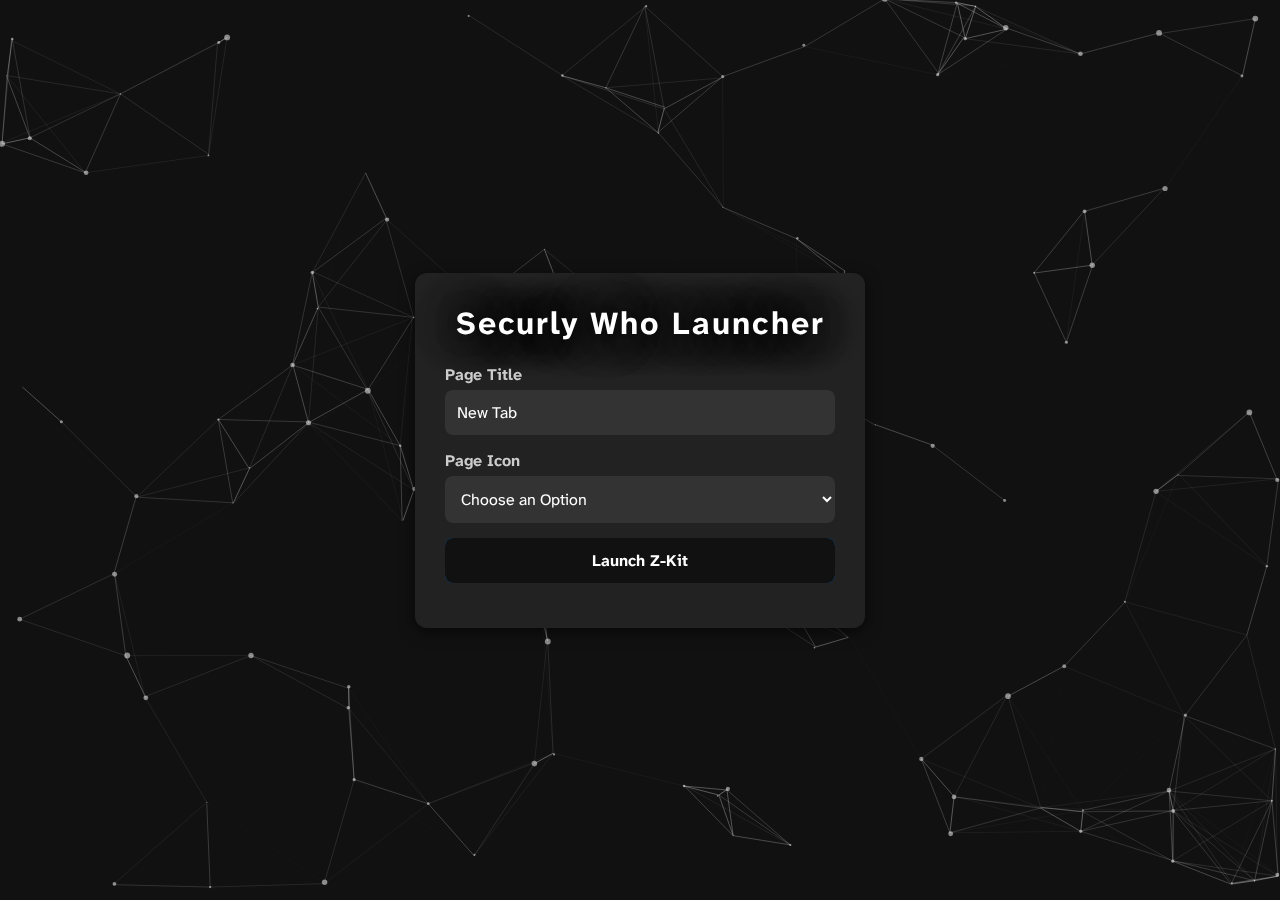
<file: index.html>
<!DOCTYPE html>
<html lang="en">
<head>
    <meta charset="UTF-8">
    <meta name="viewport" content="width=device-width, initial-scale=1.0">
    <link rel="stylesheet" href="https://raw.githubusercontent.com/Abovescore/zkit/main/style.css">
    <link rel="shortcut icon" href="https://raw.githubusercontent.com/Abovescore/zkit/main/resources/zkit.ico" type="image/x-icon">
    <link rel="preconnect" href="https://fonts.googleapis.com">
    <link rel="preconnect" href="https://fonts.gstatic.com" crossorigin>
    <link href="https://fonts.googleapis.com/css2?family=Afacad+Flux:wght@100..1000&family=Atkinson+Hyperlegible+Next:ital,wght@0,200..800;1,200..800&display=swap" rel="stylesheet">

    <meta property="benrogo:index", content="index">
    <meta property="benrogo:uvpath", content="/z/kit/uv.config.js">
    
    <title>Securly Who? Launcher</title>
    <style>
        * {
            margin: 0;
            padding: 0;
            box-sizing: border-box;
            font-family: 'Atkinson Hyperlegible Next', serif;
        }

        body {
            font-family: 'Arial', sans-serif;
            background-color: #111;
            color: #fff;
            display: flex;
            justify-content: center;
            align-items: center;
            min-height: 100vh;
            transition: background-color 0.3s ease;
        }

        .container {
            background-color: #222;
            padding: 30px;
            border-radius: 12px;
            box-shadow: 0 4px 15px rgba(0, 0, 0, 0.6);
            width: 100%;
            max-width: 450px;
        }

        h1 {
            font-size: 2rem;
            text-align: center;
            color: #fff;
            margin-bottom: 20px;
            letter-spacing: 2px;
            text-shadow: 
                0 0 20px rgba(0, 0, 0, 0.6),
                0 0 30px rgba(0, 0, 0, 0.6),
                0 0 40px rgba(0, 0, 0, 0.5),
                0 0 50px rgba(0, 0, 0, 0.4),
                0 0 60px rgba(0, 0, 0, 0.3),
                0 0 70px rgba(0, 0, 0, 0.2);
            animation: auraAnimation 2s infinite alternate, colorChange 3s infinite alternate;
        }

        @keyframes auraAnimation {
            0% {
                text-shadow: 
                    0 0 20px rgba(0, 0, 0, 0.6),
                    0 0 30px rgba(0, 0, 0, 0.6),
                    0 0 40px rgba(0, 0, 0, 0.5),
                    0 0 50px rgba(0, 0, 0, 0.4),
                    0 0 60px rgba(0, 0, 0, 0.3),
                    0 0 70px rgba(0, 0, 0, 0.2);
            }
            50% {
                text-shadow: 
                    0 0 30px rgba(0, 0, 0, 0.7),
                    0 0 40px rgba(0, 0, 0, 0.7),
                    0 0 50px rgba(0, 0, 0, 0.6),
                    0 0 60px rgba(0, 0, 0, 0.5),
                    0 0 70px rgba(0, 0, 0, 0.4),
                    0 0 80px rgba(0, 0, 0, 0.3);
            }
            100% {
                text-shadow: 
                    0 0 40px rgba(0, 0, 0, 0.8),
                    0 0 50px rgba(0, 0, 0, 0.8),
                    0 0 60px rgba(0, 0, 0, 0.7),
                    0 0 70px rgba(0, 0, 0, 0.6),
                    0 0 80px rgba(0, 0, 0, 0.5),
                    0 0 90px rgba(0, 0, 0, 0.4);
            }
        }

        @keyframes colorChange {
            0% {
                color: #fff;
            }
            50% {
                color: #aaa;
            }
            100% {
                color: #fff;
            }
        }

        label {
            display: block;
            font-size: 1rem;
            margin-bottom: 5px;
            color: #ccc;
            font-weight: bold;
        }

        input, select, button {
            width: 100%;
            padding: 12px;
            margin-bottom: 15px;
            border: none;
            border-radius: 8px;
            background-color: #333;
            color: #fff;
            font-size: 1rem;
            transition: all 0.3s ease;
            position: relative;
            overflow: hidden;
        }

        input:focus, select:focus, button:focus {
            outline: none;
            border: 2px solid #007BFF;
        }

        button {
            background-color: #007BFF;
            color: #fff;
            cursor: pointer;
            font-weight: bold;
            transition: all 0.4s ease;
            position: relative;
            overflow: hidden;
        }

        button:hover {
            background-color: #0056b3;
            transform: scale(1.05);
        }

        button:active {
            background-color: #003f8e;
            transform: scale(1.1);
        }

        button::before {
            content: '';
            position: absolute;
            top: 50%;
            left: 50%;
            width: 300%;
            height: 300%;
            background-color: #111;
            transition: width 0.4s ease, height 0.4s ease, top 0.4s ease, left 0.4s ease;
            border-radius: 50%;
            transform: translate(-50%, -50%);
            z-index: 0;
        }

        button:hover::before {
            width: 350%;
            height: 350%;
            top: -25%;
            left: -25%;
        }

        button span {
            position: relative;
            z-index: 1;
        }

        button:hover {
            box-shadow: 0 0 15px rgba(255, 255, 255, 0.5);
        }

        .footer {
            font-size: 0.9rem;
            text-align: center;
            color: #aaa;
            margin-top: 15px;
        }

        .footer a {
            color: #007BFF;
            text-decoration: none;
        }

        .footer a:hover {
            text-decoration: underline;
        }

        #particles-js {
            position: fixed;
            width: 100%;
            height: 100%;
            top: 0;
            left: 0;
            z-index: -1; /* Ensure it stays in the background */
        }
    </style>

    <!-- Google Tag Manager -->
    <script>(function(w,d,s,l,i){w[l]=w[l]||[];w[l].push({'gtm.start':
    new Date().getTime(),event:'gtm.js'});var f=d.getElementsByTagName(s)[0],
    j=d.createElement(s),dl=l!='dataLayer'?'&l='+l:'';j.async=true;j.src=
    'https://www.googletagmanager.com/gtm.js?id='+i+dl;f.parentNode.insertBefore(j,f);
    })(window,document,'script','dataLayer','GTM-PD7FMG25');</script>
    <!-- End Google Tag Manager -->
</head>
<body>
    <!-- Google Tag Manager (noscript) -->
    <noscript><iframe src="https://www.googletagmanager.com/ns.html?id=GTM-PD7FMG25"
    height="0" width="0" style="display:none;visibility:hidden"></iframe></noscript>
    <!-- End Google Tag Manager (noscript) -->
    <div class="container">
        <h1>Securly Who Launcher</h1>
        
        <label for="title-input">Page Title</label>
        <input type="text" id="title-input" placeholder="New Tab" value="New Tab"/>

        <label for="pre-saved-options">Page Icon</label>
        <select id="pre-saved-options">
            <option value="" selected="selected">Choose an Option</option>
            <option value="schoology">Schoology</option>
            <option value="clever">Clever</option>
            <option value="google-classroom">Google Classroom</option>
            <option value="googledocs">Google Docs</option>
            <option value="googleslides">Google Slides</option>
            <option value="canvas">Canvas</option>
        </select>
        
        <button id="generate-button"><span>Launch Z-Kit</span></button>
    </div>

    <script>
        const url = "securlywho.unblocked.gg";

        document.getElementById('pre-saved-options').addEventListener('change', (e) => {
            const titleInput = document.getElementById('title-input');
            if (e.target.value) {
                if (e.target.value === 'google-classroom') {
                    titleInput.value = 'Home';
                } else if (e.target.value === 'clever') {
                    titleInput.value = 'Clever | Portal';
                } else if (e.target.value === 'schoology') {
                    titleInput.value = 'Home | Schoology';
                } else if (e.target.value === 'googledocs') {
                    titleInput.value = 'Untitled document - Google Docs';
                } else if (e.target.value === 'googleslides') {
                    titleInput.value = 'Untitled presentation - Google Slides';
                } else if (e.target.value === 'canvas') {
                    titleInput.value = 'Dashboard';
                }
            } else {
                titleInput.value = 'New Tab';
            }
        });

        document.getElementById('generate-button').addEventListener('click', () => {
            const titleInput = document.getElementById('title-input');
            const title = titleInput.value;

            let faviconUrl = '';

            const preSavedOption = document.getElementById('pre-saved-options').value;
            if (preSavedOption === 'schoology') {
                faviconUrl = 'https://raw.githubusercontent.com/Abovescore/zkit/main/resources/icons/schoology.png';
            } else if (preSavedOption === 'google-classroom') {
                faviconUrl = 'https://raw.githubusercontent.com/Abovescore/zkit/main/resources/icons/classroom.png';
            } else if (preSavedOption === 'clever') {
                faviconUrl = 'https://raw.githubusercontent.com/Abovescore/zkit/main/resources/icons/clever.png';
            } else if (preSavedOption === 'googledocs') {
                faviconUrl = 'https://raw.githubusercontent.com/Abovescore/zkit/main/resources/icons/googledocs.png';
            } else if (preSavedOption === 'googleslides') {
                faviconUrl = 'https://raw.githubusercontent.com/Abovescore/zkit/main/resources/icons/googleslides.png';
            } else if (preSavedOption === 'canvas') {
                faviconUrl = 'https://raw.githubusercontent.com/Abovescore/zkit/main/resources/icons/canvas.png';
            }

            var win = window.open();
            win.document.title = title;

            var link = win.document.createElement('link');
            link.rel = 'shortcut icon';
            link.href = faviconUrl;
            win.document.head.appendChild(link);

            win.document.body.style.margin = '0';
            win.document.body.style.height = '100vh';

            var iframe = win.document.createElement('iframe');
            iframe.style.border = 'none';
            iframe.style.width = '100%';
            iframe.style.height = '100%';
            iframe.style.margin = '0';
            iframe.src = url;

            win.document.body.appendChild(iframe);

            window.location.href = "https://www.google.com/";
        });
    </script>

<div id="particles-js"></div>

<script src="assets/js/particles.min.js"></script>
<script>
  particlesJS.load('particles-js', 'assets/json/particlesjs-config.json', function() {
    console.log('particles.js loaded');
  });
</script>
</body>
</html>
</file>
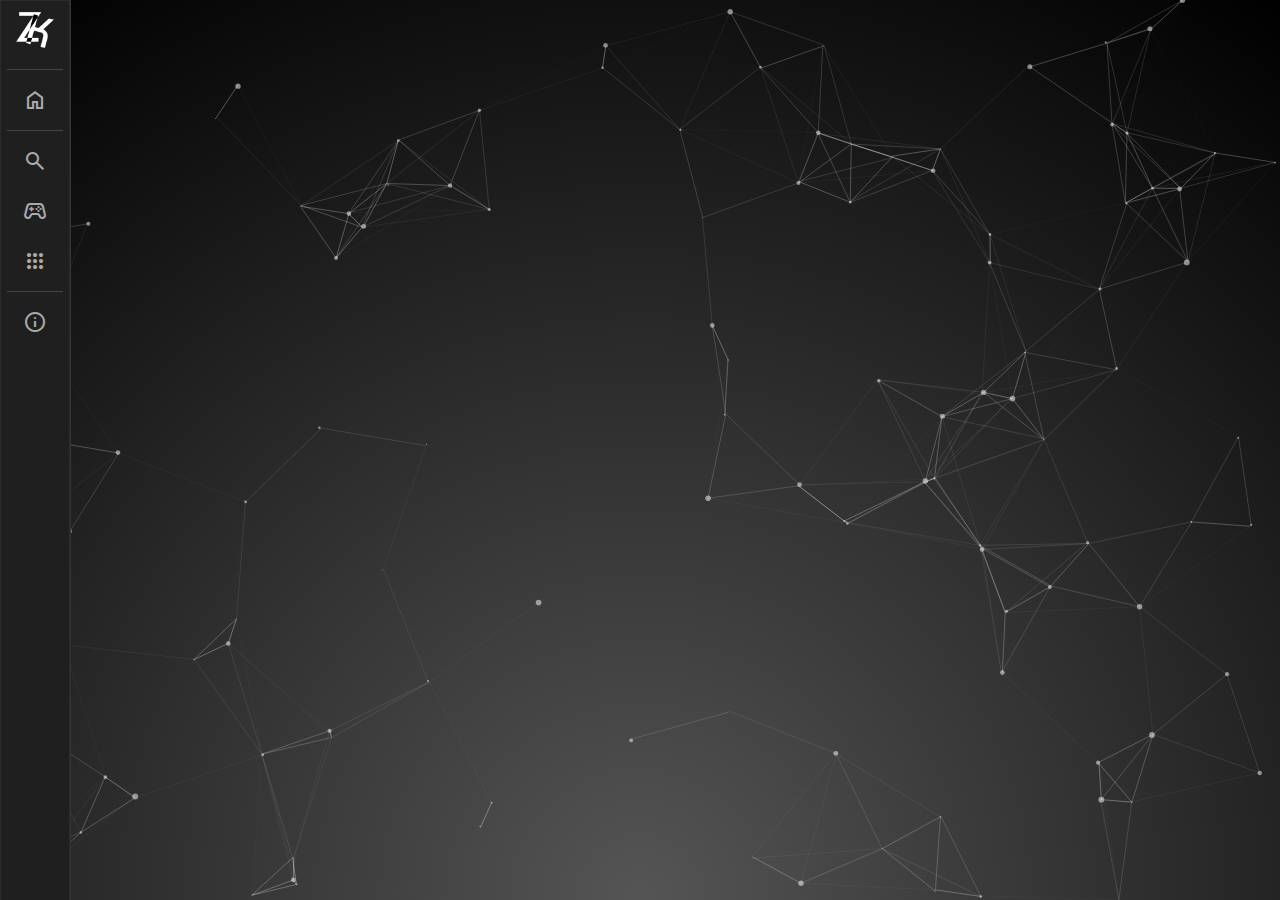
<file: game.html>
<!DOCTYPE html>
<html lang="en">
<head>
  <meta charset="UTF-8">
  <meta name="viewport" content="width=device-width, initial-scale=1.0">
  <title>Securly Who</title>
  <link rel="stylesheet" href="assets/css/styles.css">
  <link rel="stylesheet" href="https://fonts.googleapis.com/css2?family=Material+Symbols+Outlined:opsz,wght,FILL,GRAD@20..48,100..700,0..1,-50..200"/>
  <link rel="preconnect" href="https://fonts.googleapis.com">
  <link rel="preconnect" href="https://fonts.gstatic.com" crossorigin>
  <link href="https://fonts.googleapis.com/css2?family=Afacad+Flux:wght@100..1000&family=Atkinson+Hyperlegible+Next:ital,wght@0,200..800;1,200..800&family=Atkinson+Hyperlegible:ital,wght@0,400;0,700;1,400;1,700&display=swap" rel="stylesheet">
  <link rel="shortcut icon" href="assets/logo.png" type="image/x-icon">
  <style>
    .floating-container {
      position: absolute;
      background: rgba(255, 255, 255, 0.1);
      backdrop-filter: blur(10px);
      border-radius: 5px;
      padding: 15px;
      width: calc(100% - 120px);
      height: 95vh;
      left: calc(50% + 25px);
      top: 50%;
      transform: translate(-50%, -50%);
      display: flex;
      flex-direction: column;
      align-items: center;
      justify-content: flex-start;
      box-shadow: 0px 4px 10px rgba(0, 0, 0, 0.2);
      z-index: 10;
      padding-top: 15px;
    }
    iframe {
      width: 100%;
      height: calc(100% - 50px);
      border: none;
      border-radius: 0px;
    }
    .controls {
      position: absolute;
      bottom: 10px;
      right: 10px;
      display: flex;
      gap: 10px;
    }
    .control-btn {
      background: rgba(255, 255, 255, 0.2);
      border: none;
      padding: 10px;
      cursor: pointer;
      border-radius: 5px;
      font-size: 24px;
      color: white;
    }
    .game-title {
      position: absolute;
      bottom: 10px;
      left: 10px;
      font-size: 40px;
      font-weight: bold;
      color: white;
      font-family: "Atkinson Hyperlegible Next", sans-serif;
    }
    .sidebar {
      z-index: 5;
    }
  </style>
</head>
<body>
  <div id="particles-js"></div>
  <div class="background"></div>
  
  <div class="sidebar">
    <div class="logo-container">
      <img src="assets/logo.png" class="logo" alt="Logo">
    </div>
    <div class="divider"></div>
    <div class="nav-item">
      <a href="home.html">
        <span class="material-symbols-outlined">home</span>
      </a>
    </div>
    <div class="divider"></div>
    <div class="nav-item">
      <a href="search.html">
        <span class="material-symbols-outlined">search</span>
      </a>
    </div>
    <div class="nav-item">
      <a href="games.html">
        <span class="material-symbols-outlined">stadia_controller</span>
      </a>
    </div>
    <div class="nav-item">
      <a href="apps.html">
        <span class="material-symbols-outlined">apps</span>
      </a>
    </div>
    <div class="divider"></div>
    <div class="nav-item">
      <a href="about.html">
        <span class="material-symbols-outlined">info</span>
      </a>
    </div>
    <!-- <div class="nav-item">
      <a href="settings.html">
        <span class="material-symbols-outlined">settings</span>
      </a>
    </div> -->
  </div>

  <div class="floating-container" id="floatingContainer" style="display: none;">
    <iframe id="gameIframe" name="firefoxHatesIframes" sandbox="allow-scripts allow-pointer-lock allow-forms allow-same-origin allow-downloads allow-pointer-lock" allowfullscreen="true" frameborder="0"></iframe>
    <div class="game-title" id="gameTitle"></div>
    <div class="controls">
      <button class="control-btn material-symbols-outlined" onclick="reloadGame()">refresh</button>
      <button class="control-btn material-symbols-outlined" onclick="toggleFullscreen()">fullscreen</button>
    </div>
  </div>

  <script>
    async function loadGameData() {
      const response = await fetch('assets/json/games.json');
      const games = await response.json();
      const hash = decodeURIComponent(window.location.hash.substring(1));
      const game = games.find(g => g.title === hash);
      
      if (game) {
        const iframe = document.getElementById('gameIframe');
        iframe.src = (game.link);
        document.getElementById('gameTitle').textContent = game.title;
        document.getElementById('floatingContainer').style.display = 'flex';
      }
    }

    function reloadGame() {
      document.getElementById('gameIframe').contentWindow.location.reload();
    }

    function toggleFullscreen() {
      const iframe = document.getElementById('gameIframe');
      if (iframe.requestFullscreen) {
        iframe.requestFullscreen();
      } else if (iframe.mozRequestFullScreen) {
        iframe.mozRequestFullScreen();
      } else if (iframe.webkitRequestFullscreen) {
        iframe.webkitRequestFullscreen();
      } else if (iframe.msRequestFullscreen) {
        iframe.msRequestFullscreen();
      }
    }

    loadGameData();
  </script>

  <script src="assets/js/particles.min.js"></script>
  <script>
    particlesJS.load('particles-js', 'assets/json/particlesjs-config.json', function() {
      console.log('particles.js loaded');
    });
  </script>
</body>
</html>
</file>
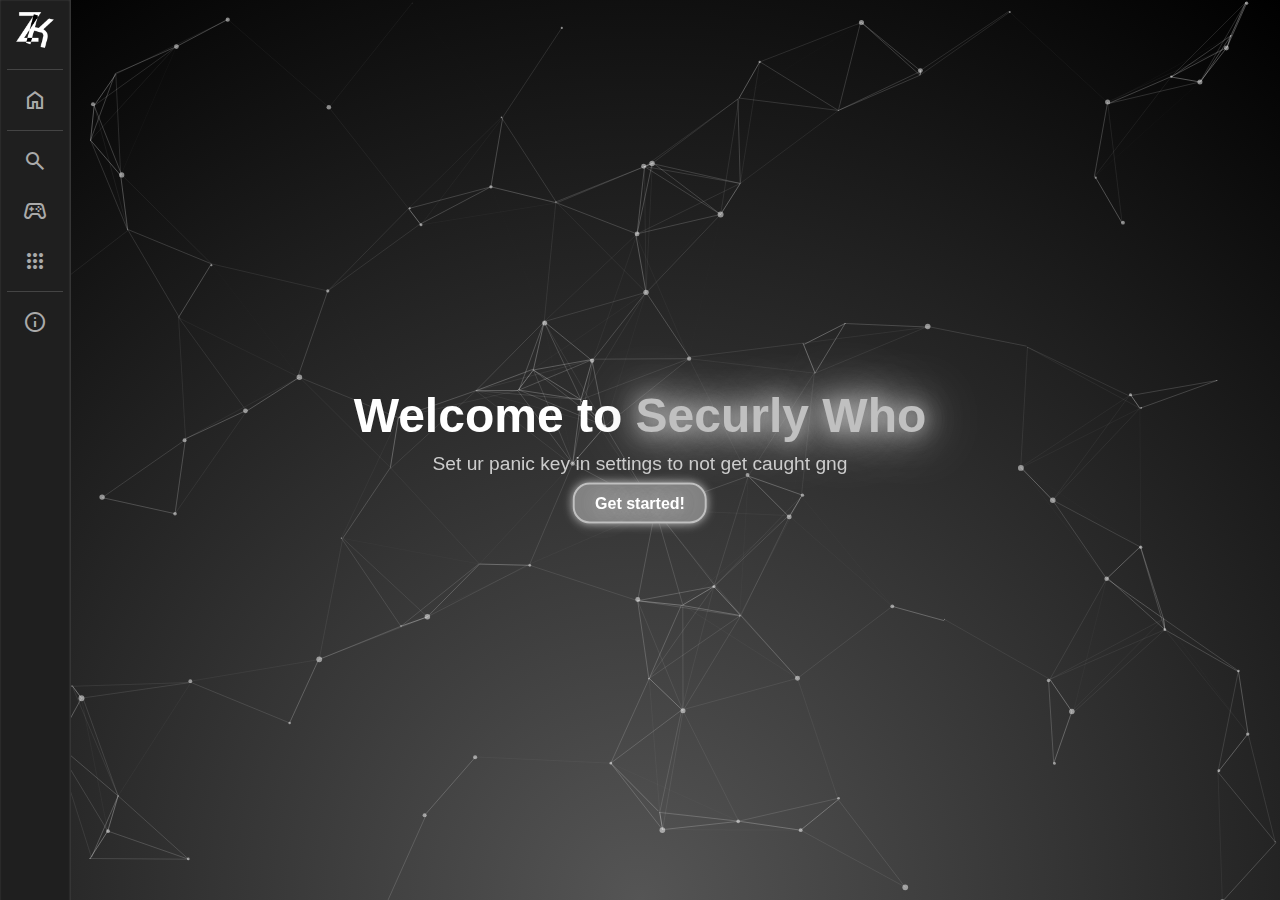
<file: home.html>
<!DOCTYPE html>
<html lang="en">

<head>
  <meta charset="UTF-8">
  <meta name="viewport" content="width=device-width, initial-scale=1.0">
  <title>Z-Kit</title>
  <link rel="stylesheet" href="assets/css/styles.css">
  <link rel="stylesheet"
    href="https://fonts.googleapis.com/css2?family=Material+Symbols+Outlined:opsz,wght,FILL,GRAD@20..48,100..700,0..1,-50..200" />
  <link rel="shortcut icon" href="assets/logo.png" type="image/x-icon">
</head>

<body>
  <div id="particles-js"></div> <!-- Particles.js container -->
  <div class="background">
    <div class="stars"></div>
    <div class="content">
      <h1>Welcome to <span>Securly Who</span></h1>
      <p id="randomMessage"> </p>

      <script defer>
        const textFilePath = 'assets/splash.txt';

        async function displayRandomLine() {
          try {
            const response = await fetch(textFilePath);
            if (!response.ok) throw new Error('Failed to get splashes 3:');

            const text = await response.text();
            const lines = text.split('\n').filter(line => line.trim() !== '');

            const randline = lines[Math.floor(Math.random() * lines.length)];

            document.getElementById('randomMessage').textContent = randline;
          } catch (error) {
            console.error(error);
            document.getElementById('randomMessage').textContent = 'Error randomizing splash!';
          }
        }

        displayRandomLine();
      </script>

      <a href="search.html">Get started!</a>

      <!-- <div class="home-directory">
        <div class="home-tile">Games</div>
        <div class="home-tile">Apps</div>
      </div> -->
    </div>
  </div>

  <!-- Sidebar -->
  <div class="sidebar">
    <div class="logo-container">
      <img src="assets/logo.png" class="logo" alt="Logo">
    </div>
    <div class="divider"></div>
    <div class="nav-item">
      <a href="home.html">
        <span class="material-symbols-outlined">home</span>
      </a>
    </div>
    <div class="divider"></div>
    <div class="nav-item">
      <a href="search.html">
        <span class="material-symbols-outlined">search</span>
      </a>
    </div>
    <div class="nav-item">
      <a href="games.html">
        <span class="material-symbols-outlined">stadia_controller</span>
      </a>
    </div>
    <div class="nav-item">
      <a href="apps.html">
        <span class="material-symbols-outlined">apps</span>
      </a>
    </div>
    <div class="divider"></div>
    <div class="nav-item">
      <a href="about.html">
        <span class="material-symbols-outlined">info</span>
      </a>
    </div>
    <!-- <div class="nav-item">
      <a href="settings.html">
        <span class="material-symbols-outlined">settings</span>
      </a>
    </div> -->
  </div>

  <script src="assets/js/particles.min.js"></script>
  <script>
    particlesJS.load('particles-js', 'assets/json/particlesjs-config.json', function() {
      console.log('particles.js loaded');
    });
  </script>
</body>

</html>
</file>
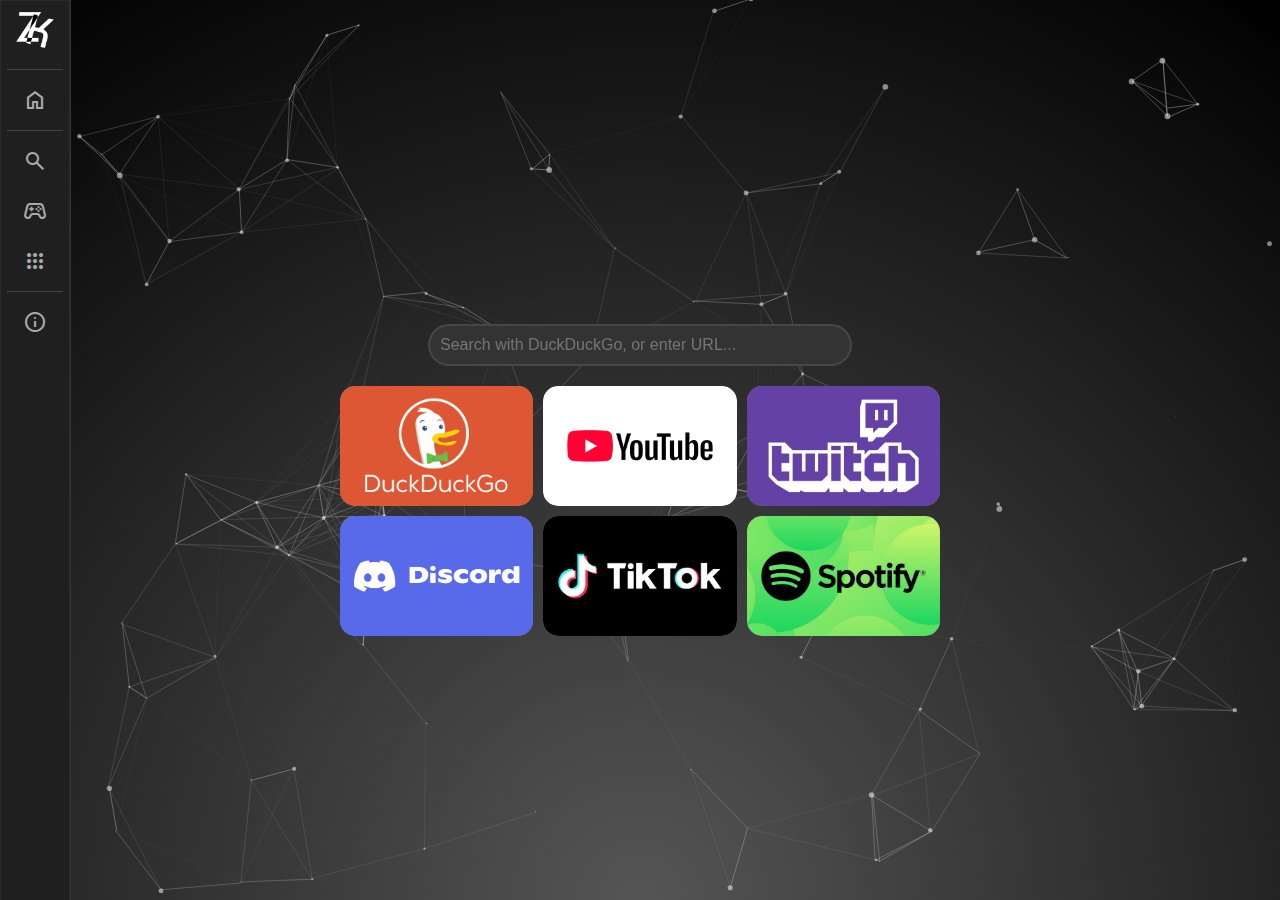
<file: search.html>
<!DOCTYPE html>
<html lang="en">
<head>
  <meta charset="UTF-8">
  <meta name="viewport" content="width=device-width, initial-scale=1.0">
  <title>Z-Kit</title>
  <link rel="stylesheet" href="assets/css/styles.css">
  <link rel="stylesheet" href="https://fonts.googleapis.com/css2?family=Material+Symbols+Outlined:opsz,wght,FILL,GRAD@20..48,100..700,0..1,-50..200"/>
  <link rel="shortcut icon" href="assets/logo.png" type="image/x-icon">
</head>
<body>
  <div id="particles-js"></div> <!-- Particles.js container -->
  <div class="background">
    <div class="stars">
    </div>
    <div class="content search-page">
      <input type="text" id="search-bar" placeholder="Search with DuckDuckGo, or enter URL...">
      <div class="search-directory">
        <div class="search-tile" data-url="https://duckduckgo.com">
          <img src="assets/duckduckgo.png" alt="DuckDuckGo">
        </div>
        <div class="search-tile" data-url="https://youtube.com">
          <img src="assets/youtube.png" alt="YouTube">
        </div>
        <div class="search-tile" data-url="https://twitch.tv">
          <img src="assets/twitch.png" alt="">
        </div>
        <div class="search-tile" data-url="https://e.widgetbot.io/channels/1341303023107837982/1341442897567813702">
          <img src="assets/discord.png" alt="Discord">
        </div>
        <div class="search-tile" data-url="https://tiktok.com">
          <img src="assets/tiktok.png" alt="TikTok">
        </div>
        <div class="search-tile" data-url="https://spotify.com">
          <img src="assets/spotify.png" alt="Spotify">
        </div>
      </div>
    </div>
  </div>
  
  <div class="sidebar">
    <div class="logo-container">
      <img src="assets/logo.png" class="logo" alt="Logo">
    </div>
    <div class="divider"></div>
    <div class="nav-item">
      <a href="home.html">
        <span class="material-symbols-outlined">home</span>
      </a>
    </div>
    <div class="divider"></div>
    <div class="nav-item">
      <a href="search.html">
        <span class="material-symbols-outlined">search</span>
      </a>
    </div>
    <div class="nav-item">
      <a href="games.html">
        <span class="material-symbols-outlined">stadia_controller</span>
      </a>
    </div>
    <div class="nav-item">
      <a href="apps.html">
        <span class="material-symbols-outlined">apps</span>
      </a>
    </div>
    <div class="divider"></div>
    <div class="nav-item">
      <a href="about.html">
        <span class="material-symbols-outlined">info</span>
      </a>
    </div>
    <!-- <div class="nav-item">
      <a href="settings.html">
        <span class="material-symbols-outlined">settings</span>
      </a>
    </div> -->
  </div>

  <script src="assets/js/particles.min.js"></script>
  <script>
    particlesJS.load('particles-js', 'assets/json/particlesjs-config.json', function() {
      console.log('particles.js loaded');
    });
  </script>

  <script src="assets/js/search.js"></script>

  <script>
    document.addEventListener('DOMContentLoaded', function() {
      const searchBar = document.getElementById('search-bar');
      const searchDirectory = document.querySelector('.search-directory');
      
      searchBar.addEventListener('focus', function() {
        searchBar.classList.add('active');
        searchDirectory.classList.add('hidden');
      });
      
      searchBar.addEventListener('blur', function() {
        searchBar.classList.remove('active');
        searchDirectory.classList.remove('hidden');
      });

      document.addEventListener('keypress', function(event) {
        if (document.activeElement === searchBar && event.key === 'Enter') {
          const query = searchBar.value.trim();
          if (query) {
            const url = search(query, 'https://duckduckgo.com/?q=%s');
            window.location.href = `web.html#${url}`;
          }
        }
      });

      document.querySelectorAll('.search-tile').forEach(tile => {
        tile.addEventListener('click', function() {
          const url = this.getAttribute('data-url');
          window.location.href = `web.html#${url}`;
        });
      });
    });
  </script>
</body>
</html>
</file>
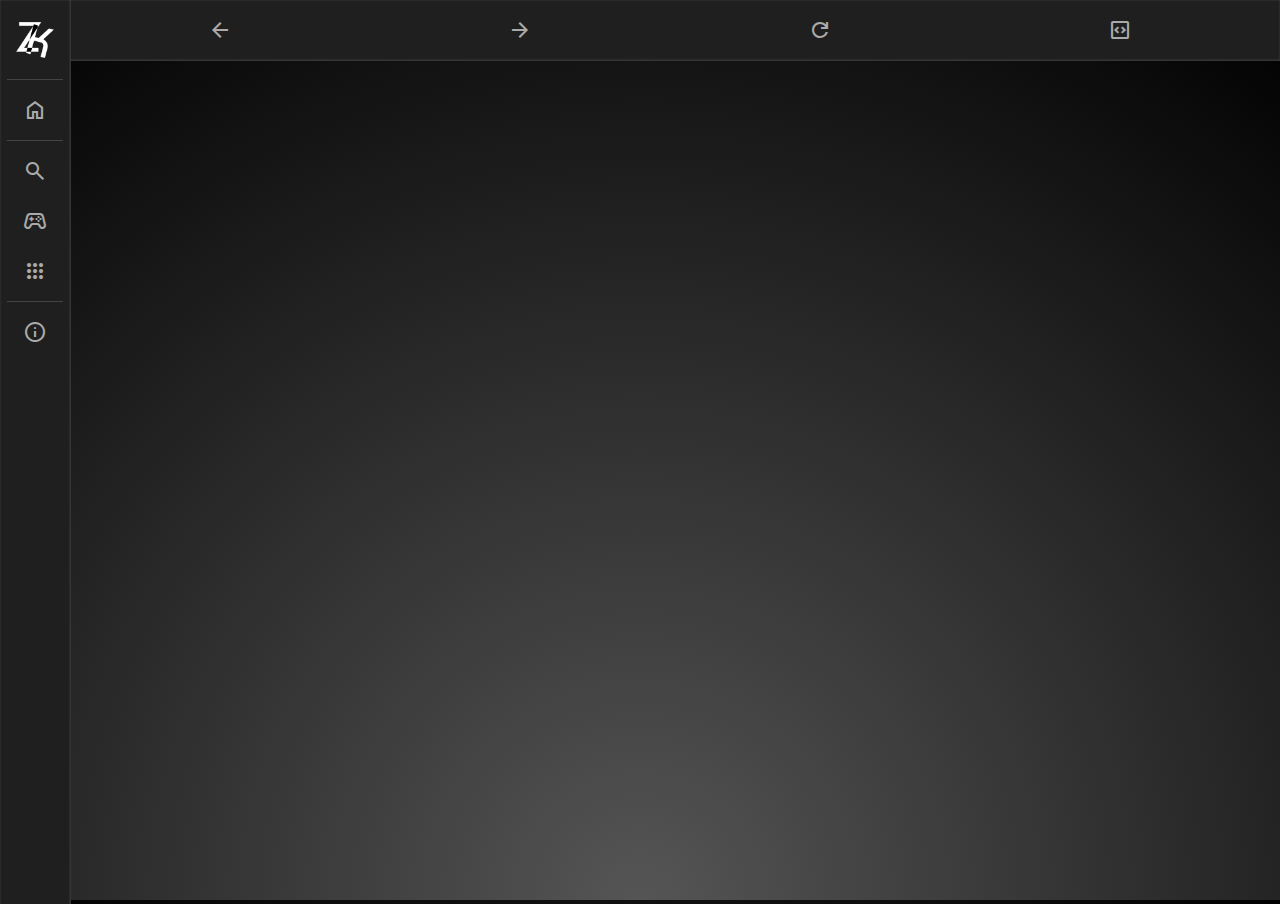
<file: web.html>
<!DOCTYPE html>
<html lang="en">

<head>
  <meta charset="UTF-8">
  <meta name="viewport" content="width=device-width, initial-scale=1.0">
  <title>Z-Kit</title>
  <link rel="stylesheet" href="assets/css/styles.css">
  <link rel="stylesheet"
    href="https://fonts.googleapis.com/css2?family=Material+Symbols+Outlined:opsz,wght,FILL,GRAD@20..48,100..700,0..1,-50..200" />
  <link rel="shortcut icon" href="assets/logo.png" type="image/x-icon">

  <style>
    .sidebar {
      position: fixed;
      top: 0;
      left: 0;
      width: 60px;
      height: 100%;
      display: flex;
      flex-direction: column;
      align-items: center;
      padding-top: 20px;
    }

    .address-bar {
      position: fixed;
      top: 0;
      left: 60px;
      right: 0;
      height: 60px;
      background-color: #1f1f1f;
      /* Match sidebar color */
      display: flex;
      align-items: center;
      padding: 0 10px;
      box-shadow: inset 0 0 2px rgba(255, 255, 255, 0.2);
      /* Subtle inner light glow */
      border-bottom: 1px solid rgba(255, 255, 255, 0.1);
      /* Light border on the bottom */
    }

    .address-bar .nav-item {
      margin: 0 10px;
      cursor: pointer;
      color: #aaa;
      transition: all 0.2s ease;
      /* Pointer cursor for buttons */
    }

    .address-bar .nav-item:hover {
      color: #fff;
    }

    .iframe-container {
      position: absolute;
      top: 60px;
      left: 60px;
      right: 0;
      bottom: 0;
    }

    .iframe-container iframe {
      width: 100%;
      height: 100%;
      border: none;
    }
  </style>
</head>

<body>
  <div id="particles-js"></div>
  <div class="background"></div>

  <div class="sidebar">
    <div class="logo-container">
      <img src="assets/logo.png" class="logo" alt="Logo">
    </div>
    <div class="divider"></div>
    <div class="nav-item">
      <a href="home.html">
        <span class="material-symbols-outlined">home</span>
      </a>
    </div>
    <div class="divider"></div>
    <div class="nav-item">
      <a href="search.html">
        <span class="material-symbols-outlined">search</span>
      </a>
    </div>
    <div class="nav-item">
      <a href="games.html">
        <span class="material-symbols-outlined">stadia_controller</span>
      </a>
    </div>
    <div class="nav-item">
      <a href="apps.html">
        <span class="material-symbols-outlined">apps</span>
      </a>
    </div>
    <div class="divider"></div>
    <div class="nav-item">
      <a href="about.html">
        <span class="material-symbols-outlined">info</span>
      </a>
    </div>
    <!-- <div class="nav-item">
      <a href="settings.html">
        <span class="material-symbols-outlined">settings</span>
      </a>
    </div> -->
  </div>

  <div class="address-bar">
    <div class="nav-item">
      <span class="material-symbols-outlined" onclick="history.back()">arrow_back</span>
    </div>
    <div class="nav-item">
      <span class="material-symbols-outlined" onclick="history.forward()">arrow_forward</span>
    </div>
    <div class="nav-item">
      <span class="material-symbols-outlined" onclick="location.reload()">refresh</span>
    </div>
    <div class="nav-item">
      <span class="material-symbols-outlined" onclick="openDevTools()">code_blocks</span>
    </div>
  </div>

  <div class="iframe-container">
    <iframe id="website-viewer" src=""></iframe>
  </div>

  <script>

    function openDevTools() {
      function erudaToggle() {
        if (!document.getElementById("website-viewer")) return;
        const erudaWindow = document.getElementById("website-viewer").contentWindow;
        const erudaDocument = document.getElementById("website-viewer").contentDocument;
        if (!erudaWindow || !erudaDocument) return;
        if (erudaWindow.eruda?._isInit) {
          erudaWindow.eruda.destroy();
        } else {
          let script = erudaDocument.createElement("script");
          script.src = "https://cdn.jsdelivr.net/npm/eruda";
          script.onload = function () {
            if (!erudaWindow) return;
            erudaWindow.eruda.init();
            erudaWindow.eruda.show();
          };
          erudaDocument.head.appendChild(script);
        }
      }
      erudaToggle();
    }

    window.addEventListener('hashchange', function () {
      const iframe = document.getElementById('website-viewer');
      const hash = location.hash.substring(1);
      iframe.src = `embed.html#${hash}`;
    });

    if (location.hash) {
      const iframe = document.getElementById('website-viewer');
      const hash = location.hash.substring(1);
      iframe.src = `embed.html#${hash}`;
    }
  </script>
</body>
</html>
</file>
<file: assets/css/styles.css>
body {
    margin: 0;
    height: 100vh;
    display: flex;
    background: radial-gradient(circle at bottom, #555, #000);
    color: white;
    font-family: Arial, sans-serif;
    overflow: hidden;
    position: relative;
}

.material-symbols-outlined {
  font-variation-settings:
  'FILL' 0,
  'wght' 400,
  'GRAD' 0,
  'opsz' 24
}

.background {
    position: relative;
    width: 100%;
    height: 100%;
}

.stars {
    position: absolute;
    width: 100%;
    height: 100%;
    background: transparent;
    overflow: hidden;
}

.star {
    position: absolute;
    width: 2px;
    height: 2px;
    background: white;
    border-radius: 50%;
    opacity: 0;
    animation: twinkle 5s infinite;
}

@keyframes twinkle {
    0% { opacity: 0; }
    50% { opacity: 1; }
    100% { opacity: 0; }
}

.content {
    text-align: center;
    position: absolute;
    top: 50%;
    left: 50%;
    transform: translate(-50%, -50%);
}

.content h1 {
    font-size: 3rem;
    margin: 0;
    color: white;
}

.content h1 span {
    color: silver;
    text-shadow: 0 0 20px silver, 0 0 40px silver, 0 0 60px silver;
}

.content p {
    margin: 10px 0 20px;
    font-size: 1.2rem;
    color: #cccccc;
}

.content a {
    text-decoration: none;
    font-size: 1rem;
    padding: 10px 20px;
    border-radius: 17px;
    background: grey;
    color: white;
    font-weight: bold;
    text-shadow: 0 0 20px silver, 0 0 40px silver, 0 0 60px silver;
    position: relative;
    border: 2px solid silver;
    box-shadow: 0 0 10px silver;
    transition: transform 0.3s ease, box-shadow 0.3s ease, opacity 0.3s ease;
}

.content a:hover {
    transform: scale(1.2);
    box-shadow: 0 0 20px silver;
    opacity: 0.9;
}

#search-bar {
    margin: 60px 0 20px;
    padding: 10px;
    width: 60%;
    max-width: 400px;
    border-radius: 60px;
    border: none;
    font-size: 1rem;
    background-color: #333;
    color: white;
    border: 2px solid rgba(255, 255, 255, 0.1); /* Light border on the right */
}

/* Home page tiles */
.home-directory {
    margin-top: 30px;
    display: flex;
    justify-content: center;
    gap: 20px;
    flex-wrap: wrap;
}

.home-tile {
    background: grey;
    color: white;
    padding: 30px 60px;
    border-radius: 20px;
    font-weight: bold;
    text-align: center;
    box-shadow: 0 0 15px silver;
    transition: transform 0.3s ease, box-shadow 0.3s ease, opacity 0.3s ease;
    cursor: pointer;
    border: 2px solid silver;
    max-width: 300px;
    margin: 10px;
}

.home-tile img {
    width: 100%;
    height: 100%;
    max-height: 150px;
    object-fit: contain;
    margin-bottom: 15px;
}

.home-tile:hover {
    transform: scale(1.1);
    box-shadow: 0 0 20px silver;
    opacity: 0.9;
}

/* Search page tiles */
.search-directory {
    display: grid;
    grid-template-columns: repeat(3, 1fr);
    gap: 10px;
    width: 80%;
    max-width: 600px;
    margin: 0 auto;
}

.search-tile {
    background: grey;
    color: white;
    font-weight: bold;
    text-align: center;
    transition: transform 0.3s ease, box-shadow 0.3s ease, opacity 0.3s ease;
    cursor: pointer;
    height: 120px;
    position: relative;
    overflow: hidden;
    border-radius: 15px;
}

.search-tile img {
    width: 100%;
    height: 100%;
    object-fit: cover;
    border-radius: 15px;
    transition: transform 0.3s ease;
}

.search-tile:hover {
    transform: scale(1.05);
    box-shadow: 0 0 20px black;
    opacity: 0.9;
}

.search-tile img:hover {
    transform: scale(1.1);
}
/* Sidebar container with luminosity outline */
.sidebar {
    position: fixed;
    top: 0;
    left: 0;
    width: 50px;
    height: 100%;
    background-color: #1f1f1f;
    display: flex;
    flex-direction: column;
    align-items: center;
    padding: 10px 0 20px 0; /* Reduced top padding */
    transition: width 0.2s ease;
    z-index: 10;
    box-shadow: inset 0 0 2px rgba(255, 255, 255, 0.2); /* Subtle inner light glow */
    border-right: 1px solid rgba(255, 255, 255, 0.1); /* Light border on the right */
}

.logo-container {
    margin-bottom: 10px; /* Reduced margin below logo */
}

.logo {
    width: 40px;
    height: auto;
}

.divider {
    width: 80%;
    height: 1px;
    background-color: #444;
    margin: 5px 0; /* Slightly reduced divider margins */
}

.nav-item {
    width: 100%;
    margin: 5px 0;
    display: flex;
    justify-content: center;
}

.nav-item a {
    display: flex;
    justify-content: center;
    align-items: center;
    width: 40px;
    height: 40px;
    color: #aaa;
    transition: all 0.2s ease;
    border-radius: 8px;
    margin: 0 auto;
    text-decoration: none; /* Remove underline */
}

/* Fixed hover effect to stay within sidebar */
.nav-item a:hover {
    color: white;
    background-color: rgba(255, 255, 255, 0.1);
    transform: scale(1.1);
}

/* Adjusted hover width behavior */
.sidebar:hover {
    width: 70px;
}

/* Removed problematic padding change on hover */
.sidebar:hover .nav-item a {
    padding-left: 0;
}

/* .sidebar .nav-item:last-child {
    margin-top: auto;
}

.sidebar .nav-item:last-child a {
    margin-bottom: 15px;
}

/* --- Overridden Styles for the Search Page --- */
.content.search-page {
  position: relative;
  width: 100%;
  display: flex;
  flex-direction: column;
  align-items: center;
}

/* Updated Top Navbar */
.nav-bar {
  position: fixed;
  top: 0;
  left: 50px; /* Start immediately after the sidebar */
  width: calc(100% - 50px);
  height: 40px; /* Increased height */
  background-color: #1f1f1f;
  display: flex;
  align-items: center;
  justify-content: center;
  gap: 30px;
  z-index: 5;
  /* Rounded left edge where it connects to the sidebar */
  border-top-left-radius: 10px;
  border-bottom-left-radius: 10px;
}

/* Nav icons: icons only, no extra button styling */
.nav-bar a {
  background: none;
  padding: 0;
  color: #ccc;
  font-size: 1rem;
  text-decoration: none;
  transition: transform 0.2s ease, color 0.2s ease;
}

.nav-bar a:hover {
  transform: scale(1.2);
  color: white;
}









#search-bar {
    transition: all 0.5s ease-in-out;
    position: relative;
    z-index: 100;
}

#search-bar:focus {
    outline: none;
    border: 2px solid rgba(255, 255, 255, 0.5); /* Light border on the right */
}

#search-bar.active {
    width: 65%;
    max-width: 450px;
}

#particles-js {
    position: fixed;
    width: 100%;
    height: 100%;
    top: 0;
    left: 0;
    z-index: -1;
    overflow: hidden;
}
</file>
